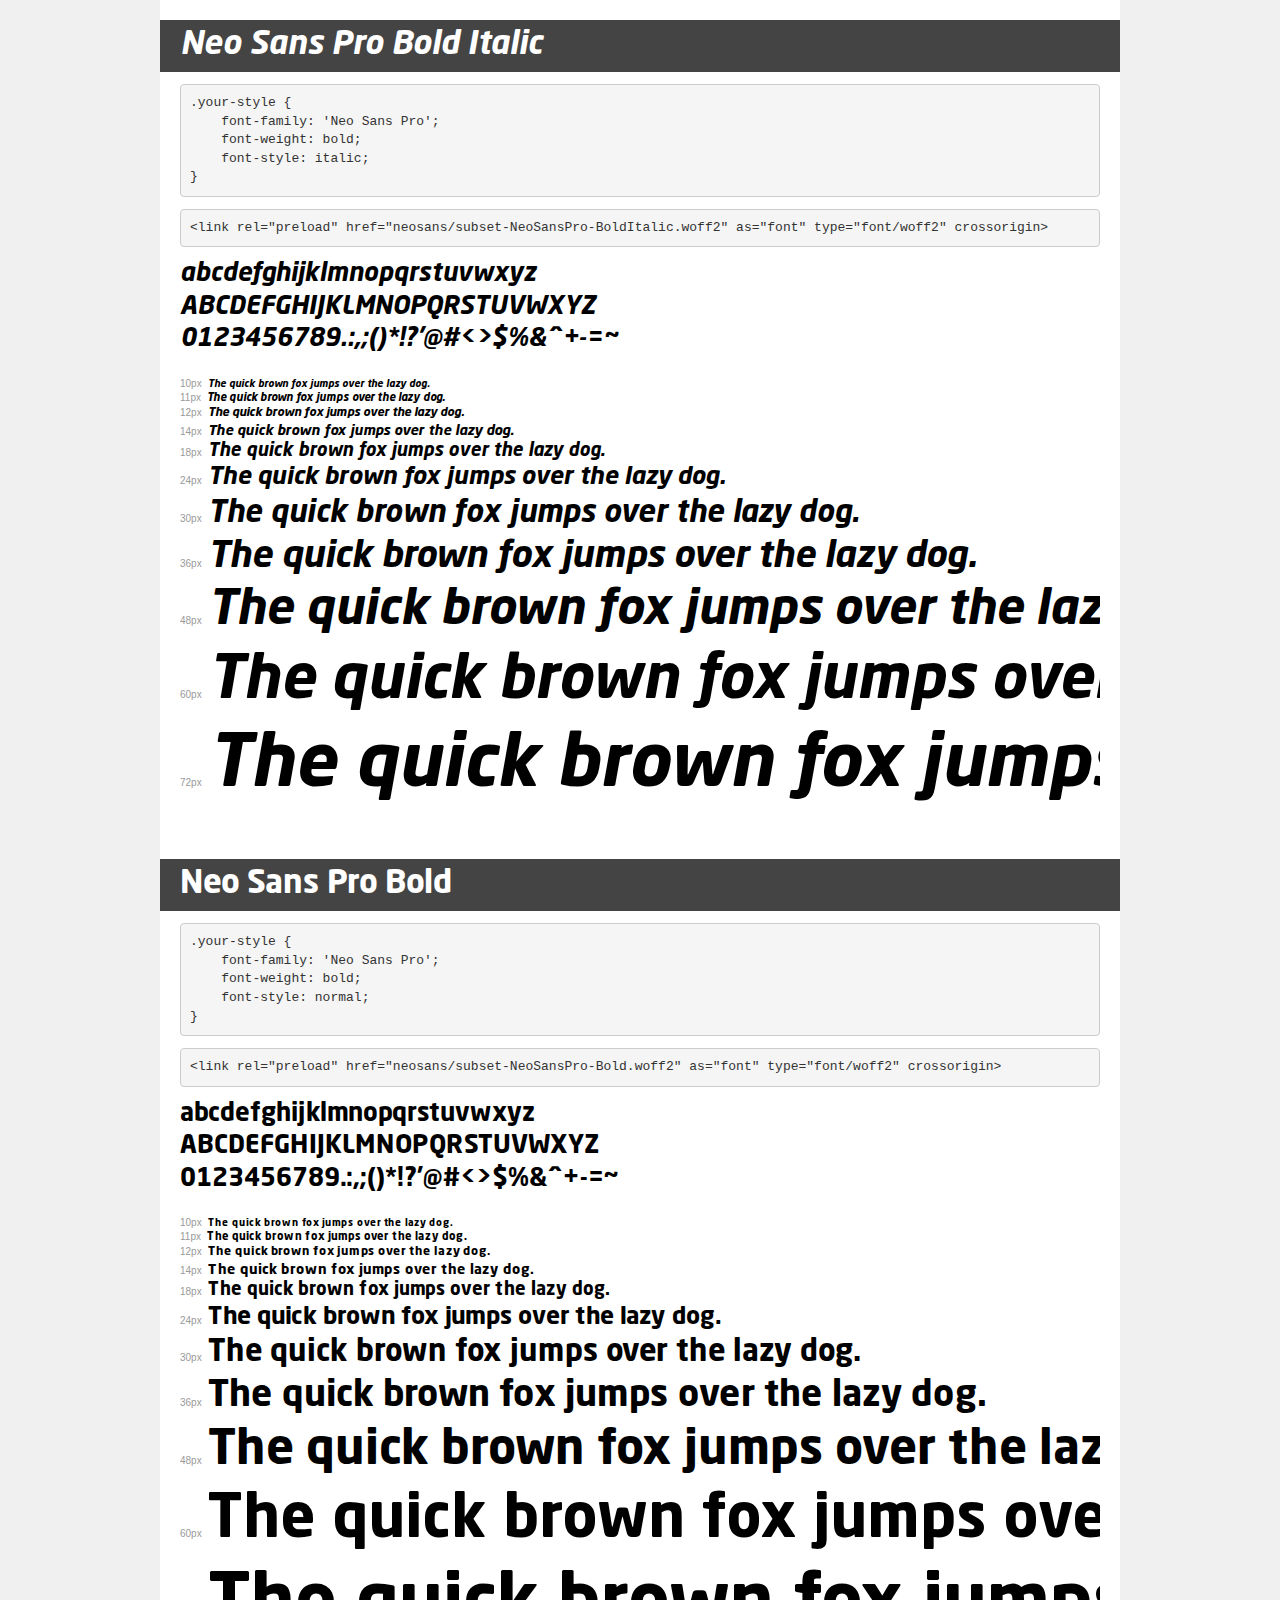
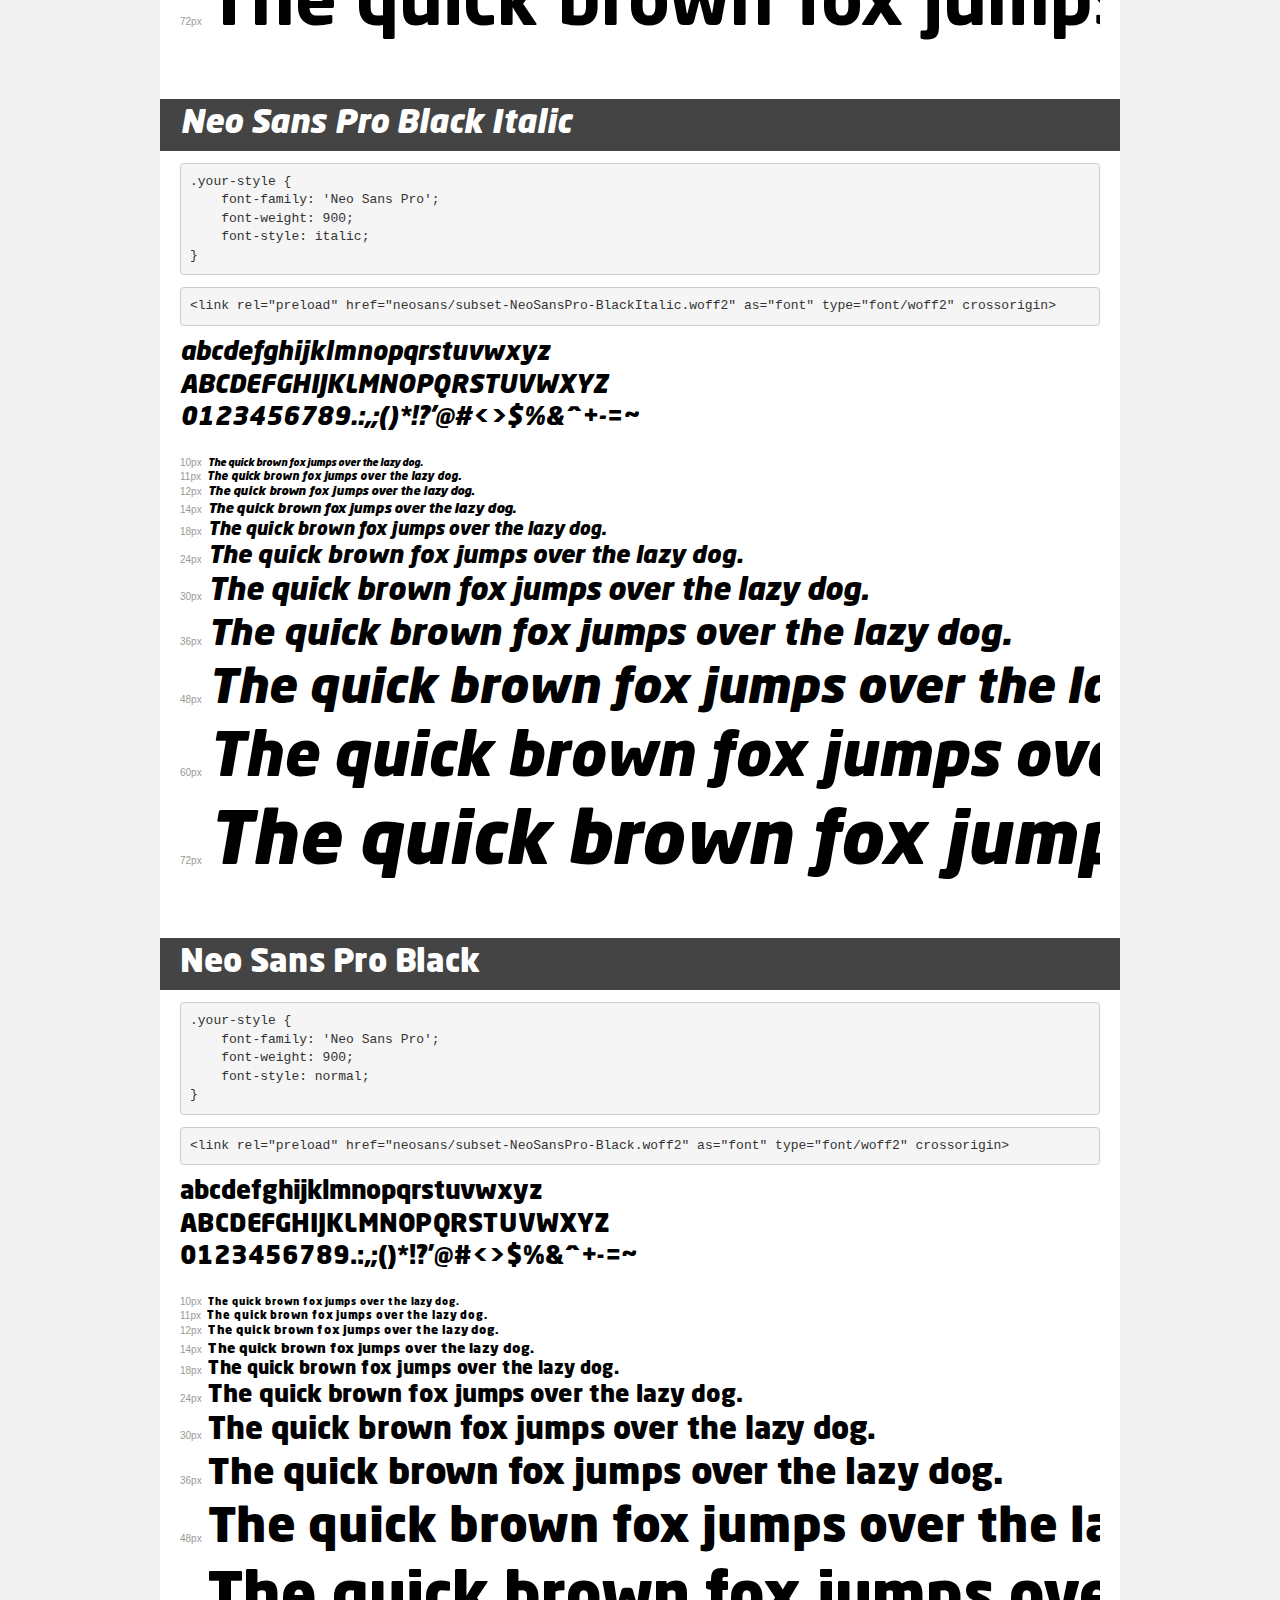
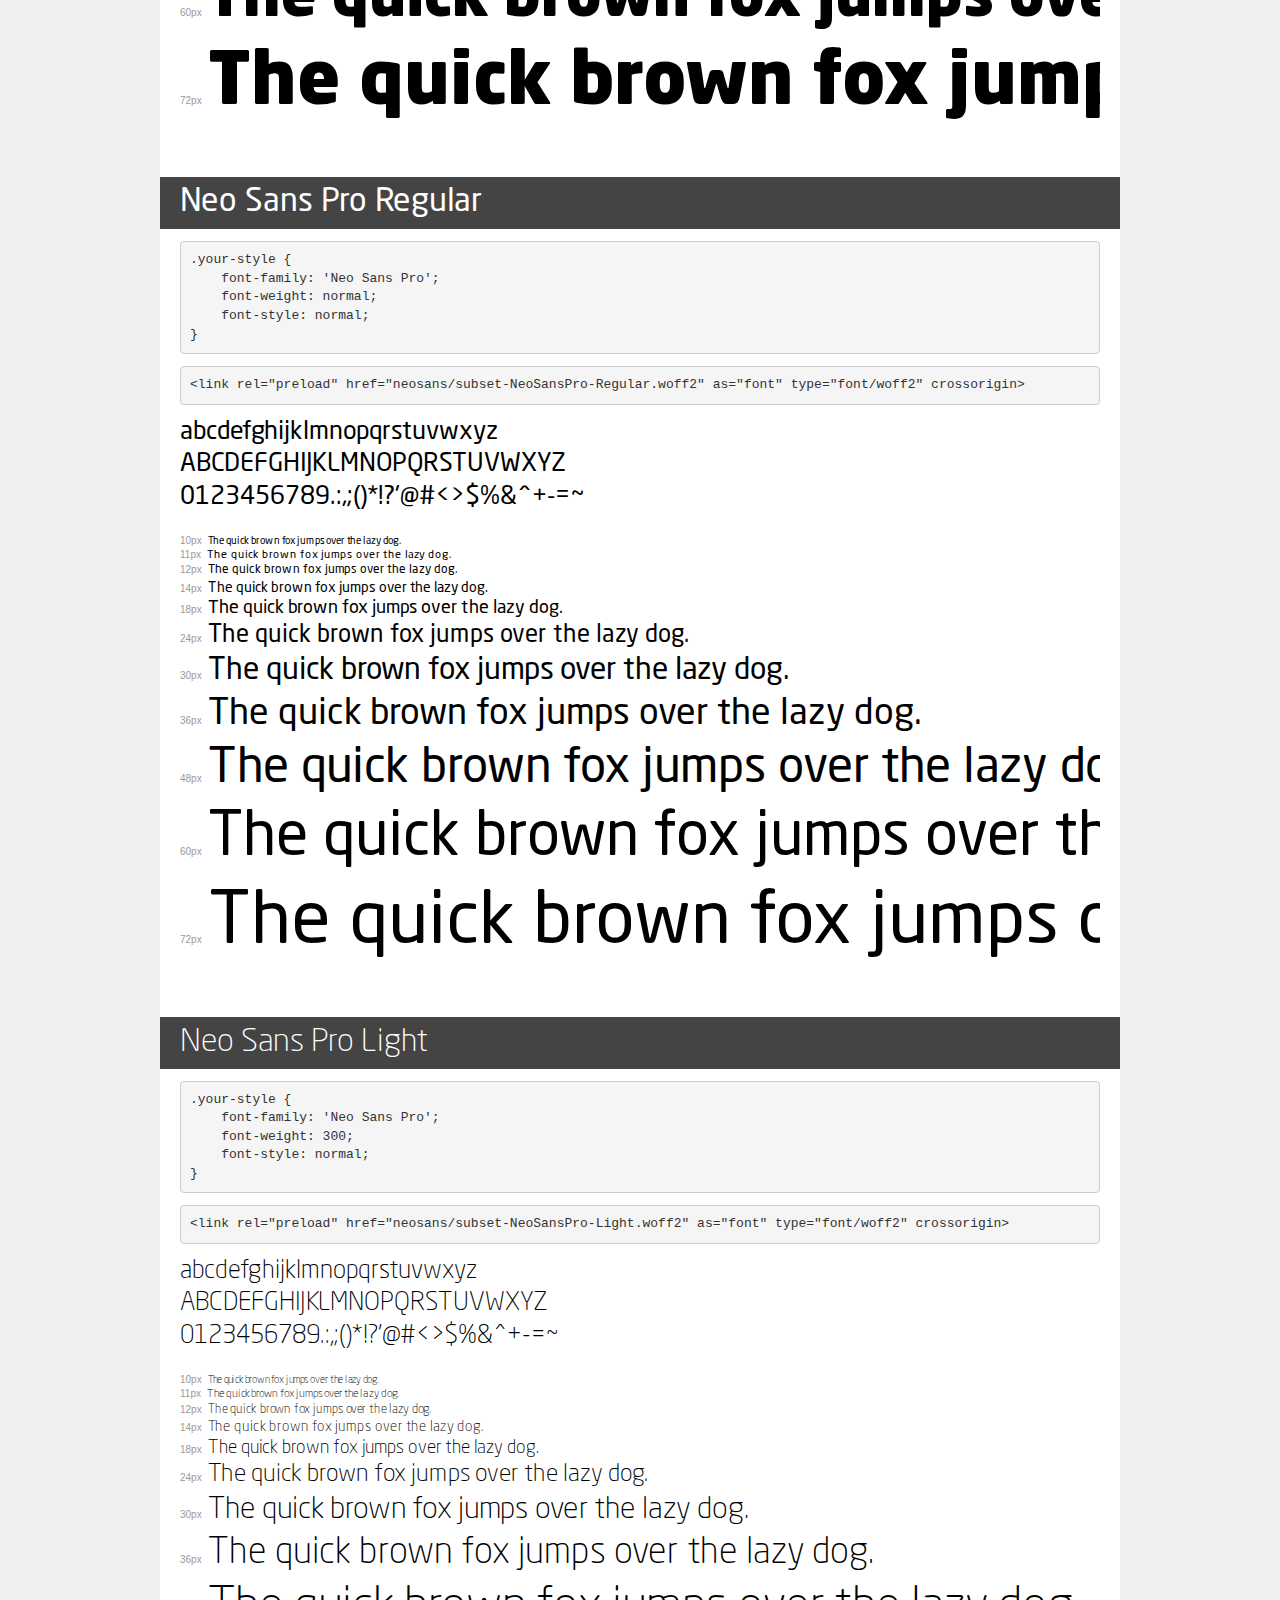
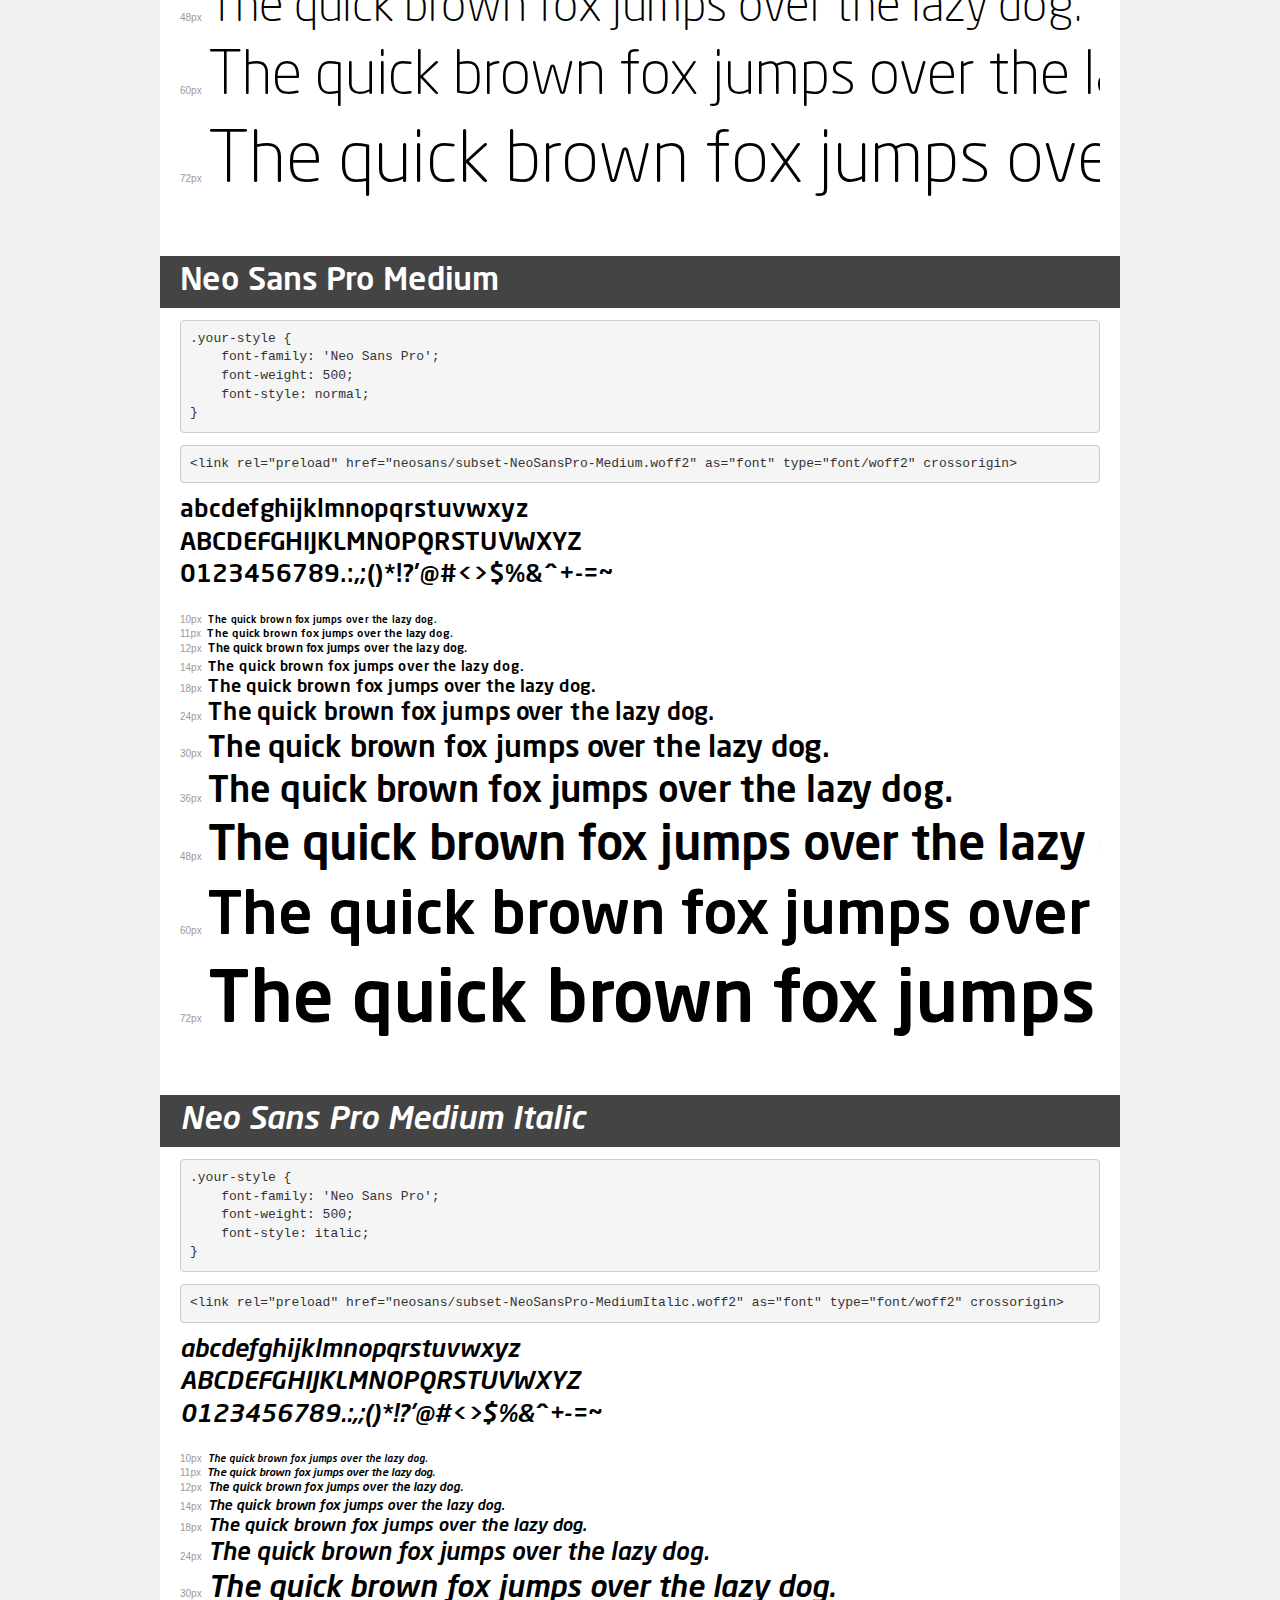
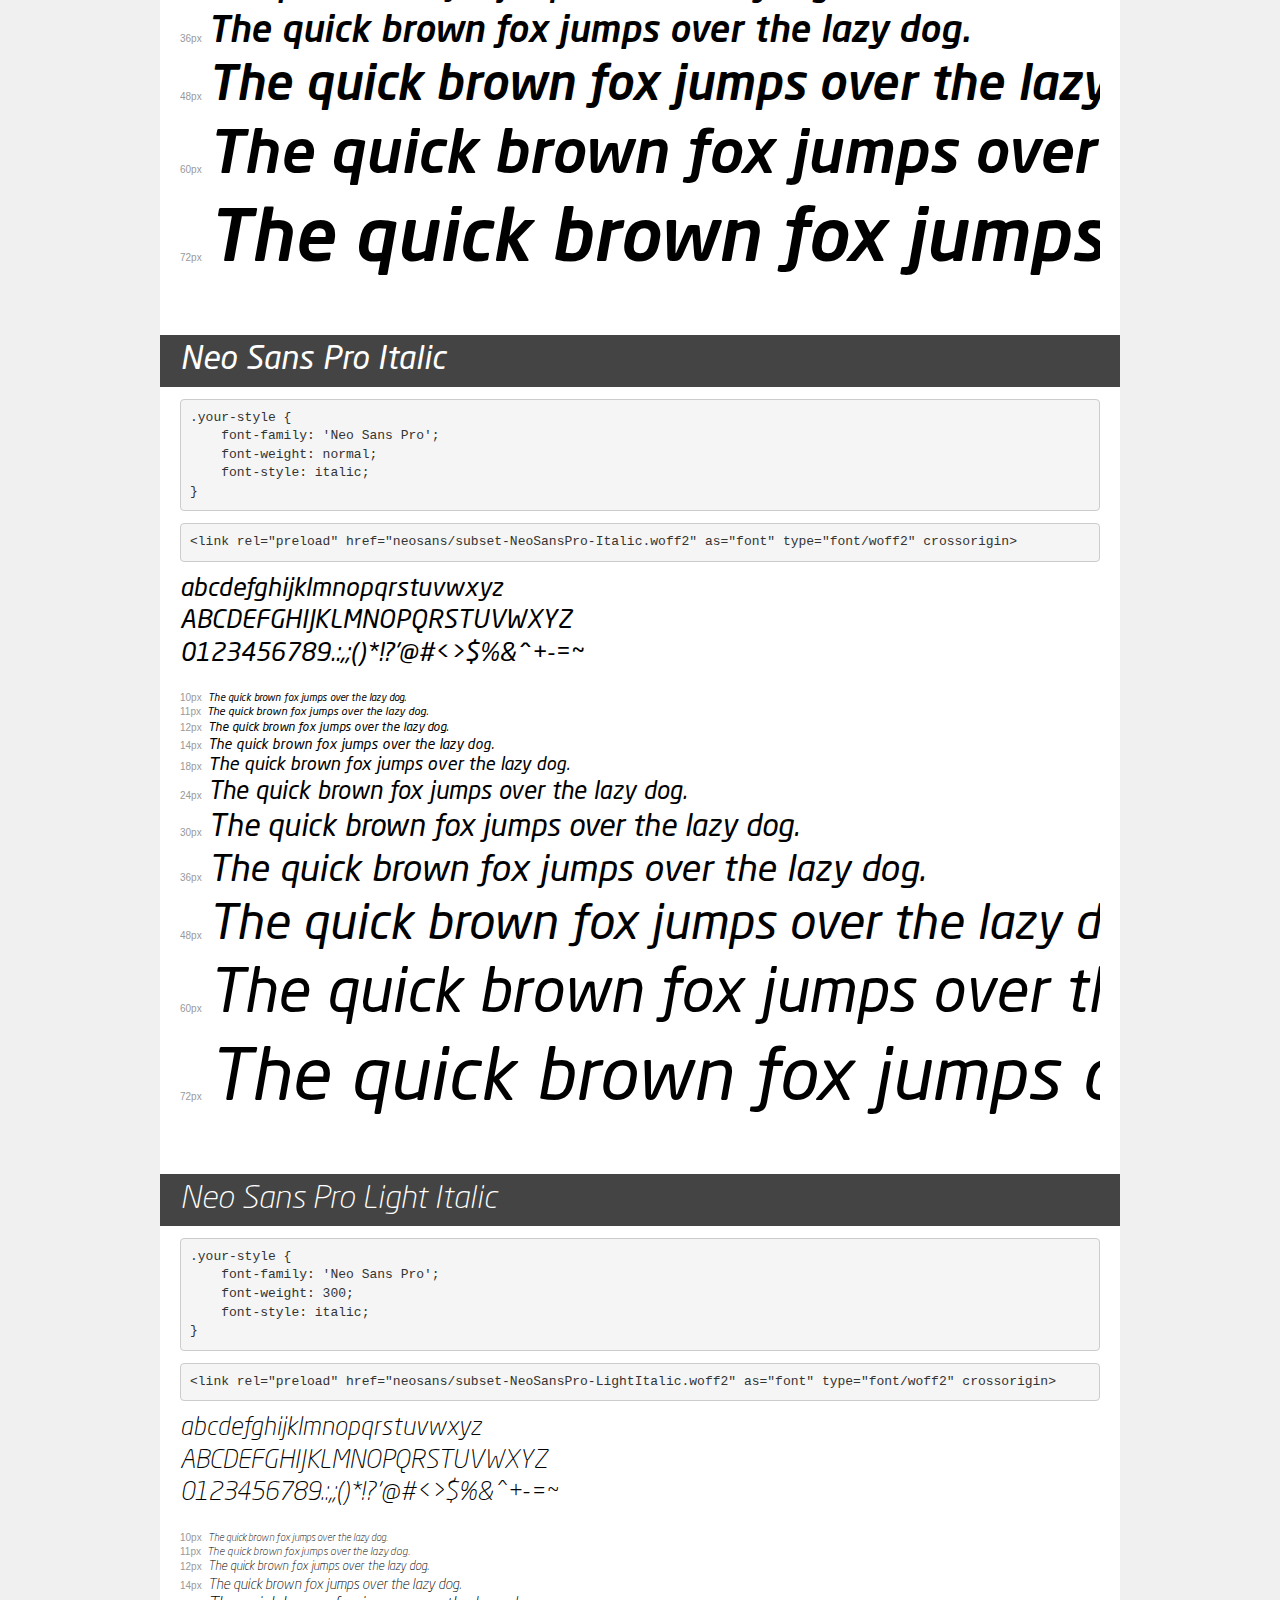
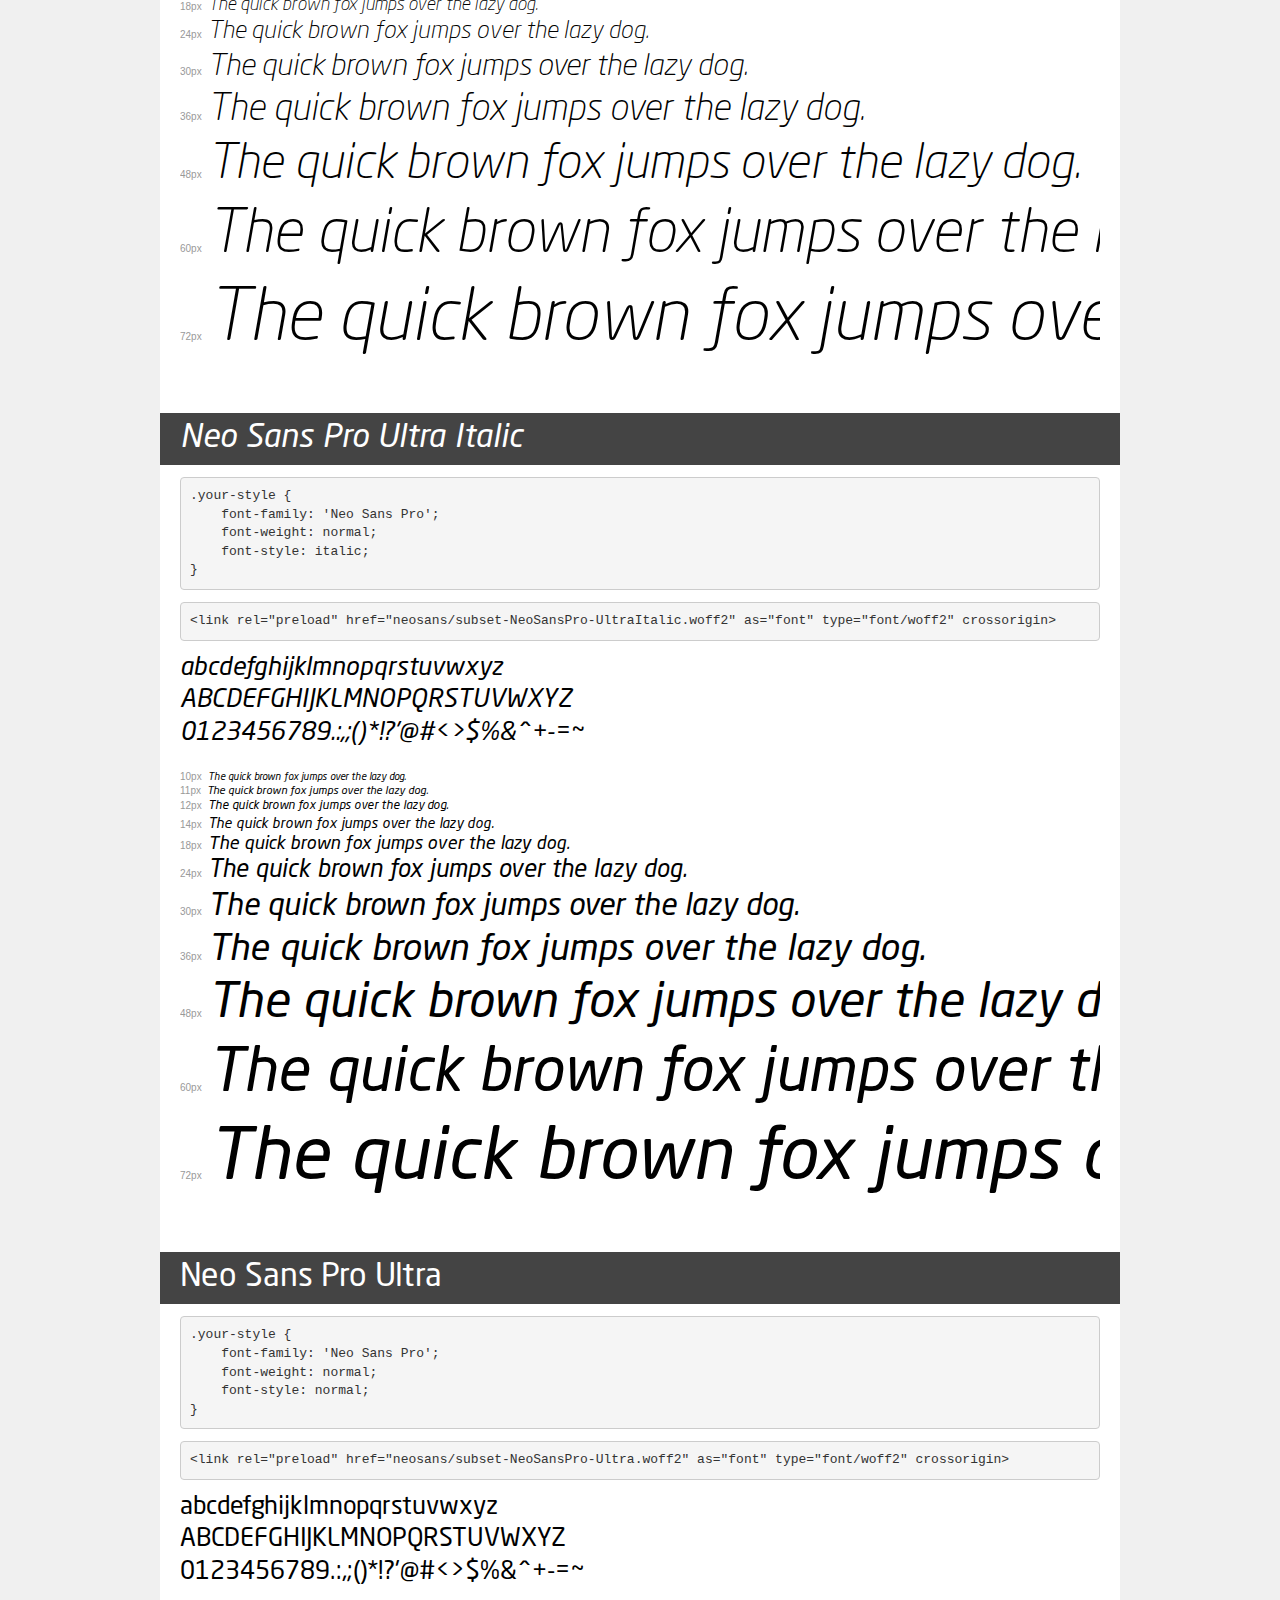
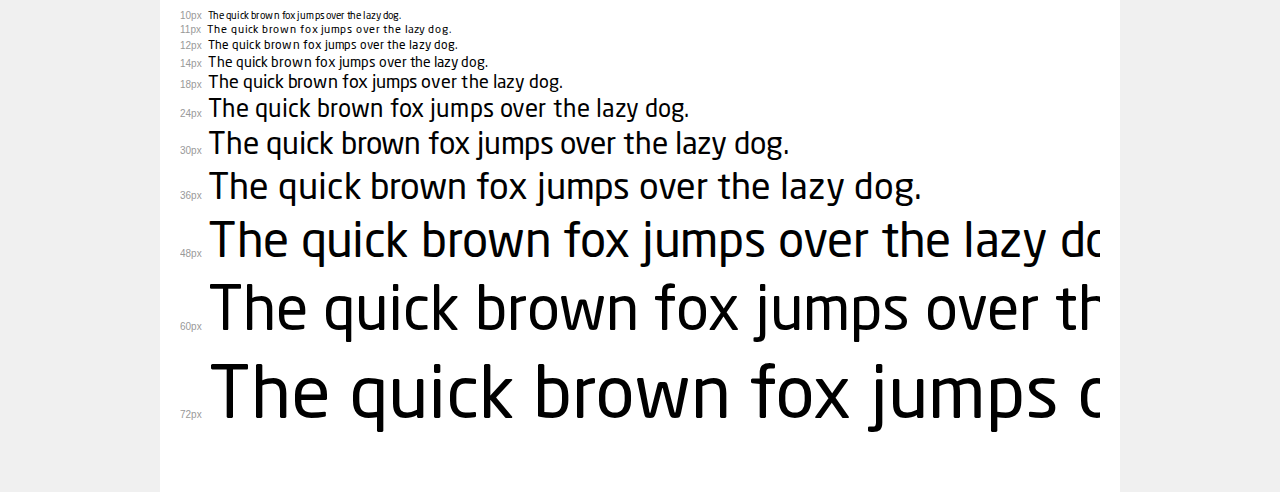
<file: fonts/neo-sans/demo.html>
<!DOCTYPE html>
<html lang="en">
<head>
    <meta charset="utf-8">
    <meta http-equiv="X-UA-Compatible" content="IE=edge">
    <meta name="viewport" content="width=device-width, initial-scale=1">
    <meta name="robots" content="noindex, noarchive">
    <meta name="format-detection" content="telephone=no">
    <title>Transfonter demo</title>
    <link href="neo-sans.css" rel="stylesheet">
    <style>
        /*
        http://meyerweb.com/eric/tools/css/reset/
        v2.0 | 20110126
        License: none (public domain)
        */
        html, body, div, span, applet, object, iframe,
        h1, h2, h3, h4, h5, h6, p, blockquote, pre,
        a, abbr, acronym, address, big, cite, code,
        del, dfn, em, img, ins, kbd, q, s, samp,
        small, strike, strong, sub, sup, tt, var,
        b, u, i, center,
        dl, dt, dd, ol, ul, li,
        fieldset, form, label, legend,
        table, caption, tbody, tfoot, thead, tr, th, td,
        article, aside, canvas, details, embed,
        figure, figcaption, footer, header, hgroup,
        menu, nav, output, ruby, section, summary,
        time, mark, audio, video {
            margin: 0;
            padding: 0;
            border: 0;
            font-size: 100%;
            font: inherit;
            vertical-align: baseline;
        }
        /* HTML5 display-role reset for older browsers */
        article, aside, details, figcaption, figure,
        footer, header, hgroup, menu, nav, section {
            display: block;
        }
        body {
            line-height: 1;
        }
        ol, ul {
            list-style: none;
        }
        blockquote, q {
            quotes: none;
        }
        blockquote:before, blockquote:after,
        q:before, q:after {
            content: '';
            content: none;
        }
        table {
            border-collapse: collapse;
            border-spacing: 0;
        }
        /* demo styles */
        body {
            background: #f0f0f0;
            color: #000;
        }
        .page {
            background: #fff;
            width: 920px;
            margin: 0 auto;
            padding: 20px 20px 0 20px;
            overflow: hidden;
        }
        .font-container {
            overflow-x: auto;
            overflow-y: hidden;
            margin-bottom: 40px;
            line-height: 1.3;
            white-space: nowrap;
            padding-bottom: 5px;
        }
        h1 {
            position: relative;
            background: #444;
            font-size: 32px;
            color: #fff;
            padding: 10px 20px;
            margin: 0 -20px 12px -20px;
        }
        .letters {
            font-size: 25px;
            margin-bottom: 20px;
        }
        .s10:before {
            content: '10px';
        }
        .s11:before {
            content: '11px';
        }
        .s12:before {
            content: '12px';
        }
        .s14:before {
            content: '14px';
        }
        .s18:before {
            content: '18px';
        }
        .s24:before {
            content: '24px';
        }
        .s30:before {
            content: '30px';
        }
        .s36:before {
            content: '36px';
        }
        .s48:before {
            content: '48px';
        }
        .s60:before {
            content: '60px';
        }
        .s72:before {
            content: '72px';
        }
        .s10:before, .s11:before, .s12:before, .s14:before,
        .s18:before, .s24:before, .s30:before, .s36:before,
        .s48:before, .s60:before, .s72:before {
            font-family: Arial, sans-serif;
            font-size: 10px;
            font-weight: normal;
            font-style: normal;
            color: #999;
            padding-right: 6px;
        }
        pre {
            display: block;
            padding: 9px;
            margin: 0 0 12px;
            font-family: Monaco, Menlo, Consolas, "Courier New", monospace;
            font-size: 13px;
            line-height: 1.428571429;
            color: #333;
            font-weight: normal;
            font-style: normal;
            background-color: #f5f5f5;
            border: 1px solid #ccc;
            overflow-x: auto;
            border-radius: 4px;
        }
        /* responsive */
        @media (max-width: 959px) {
            .page {
                width: auto;
                margin: 0;
            }
        }
    </style>
</head>
<body>
<div class="page">
    <div class="demo">
        <h1 style="font-family: 'Neo Sans Pro'; font-weight: bold; font-style: italic;">Neo Sans Pro Bold Italic</h1>
        <pre title="Usage">.your-style {
    font-family: 'Neo Sans Pro';
    font-weight: bold;
    font-style: italic;
}</pre>
        <pre title="Preload (optional)">
&lt;link rel=&quot;preload&quot; href=&quot;neosans/subset-NeoSansPro-BoldItalic.woff2&quot; as=&quot;font&quot; type=&quot;font/woff2&quot; crossorigin&gt;</pre>
        <div class="font-container" style="font-family: 'Neo Sans Pro'; font-weight: bold; font-style: italic;">
            <p class="letters">
                abcdefghijklmnopqrstuvwxyz<br>
ABCDEFGHIJKLMNOPQRSTUVWXYZ<br>
                0123456789.:,;()*!?'@#&lt;&gt;$%&^+-=~
            </p>
            <p class="s10" style="font-size: 10px;">The quick brown fox jumps over the lazy dog.</p>
            <p class="s11" style="font-size: 11px;">The quick brown fox jumps over the lazy dog.</p>
            <p class="s12" style="font-size: 12px;">The quick brown fox jumps over the lazy dog.</p>
            <p class="s14" style="font-size: 14px;">The quick brown fox jumps over the lazy dog.</p>
            <p class="s18" style="font-size: 18px;">The quick brown fox jumps over the lazy dog.</p>
            <p class="s24" style="font-size: 24px;">The quick brown fox jumps over the lazy dog.</p>
            <p class="s30" style="font-size: 30px;">The quick brown fox jumps over the lazy dog.</p>
            <p class="s36" style="font-size: 36px;">The quick brown fox jumps over the lazy dog.</p>
            <p class="s48" style="font-size: 48px;">The quick brown fox jumps over the lazy dog.</p>
            <p class="s60" style="font-size: 60px;">The quick brown fox jumps over the lazy dog.</p>
            <p class="s72" style="font-size: 72px;">The quick brown fox jumps over the lazy dog.</p>
        </div>
    </div>

    <div class="demo">
        <h1 style="font-family: 'Neo Sans Pro'; font-weight: bold; font-style: normal;">Neo Sans Pro Bold</h1>
        <pre title="Usage">.your-style {
    font-family: 'Neo Sans Pro';
    font-weight: bold;
    font-style: normal;
}</pre>
        <pre title="Preload (optional)">
&lt;link rel=&quot;preload&quot; href=&quot;neosans/subset-NeoSansPro-Bold.woff2&quot; as=&quot;font&quot; type=&quot;font/woff2&quot; crossorigin&gt;</pre>
        <div class="font-container" style="font-family: 'Neo Sans Pro'; font-weight: bold; font-style: normal;">
            <p class="letters">
                abcdefghijklmnopqrstuvwxyz<br>
ABCDEFGHIJKLMNOPQRSTUVWXYZ<br>
                0123456789.:,;()*!?'@#&lt;&gt;$%&^+-=~
            </p>
            <p class="s10" style="font-size: 10px;">The quick brown fox jumps over the lazy dog.</p>
            <p class="s11" style="font-size: 11px;">The quick brown fox jumps over the lazy dog.</p>
            <p class="s12" style="font-size: 12px;">The quick brown fox jumps over the lazy dog.</p>
            <p class="s14" style="font-size: 14px;">The quick brown fox jumps over the lazy dog.</p>
            <p class="s18" style="font-size: 18px;">The quick brown fox jumps over the lazy dog.</p>
            <p class="s24" style="font-size: 24px;">The quick brown fox jumps over the lazy dog.</p>
            <p class="s30" style="font-size: 30px;">The quick brown fox jumps over the lazy dog.</p>
            <p class="s36" style="font-size: 36px;">The quick brown fox jumps over the lazy dog.</p>
            <p class="s48" style="font-size: 48px;">The quick brown fox jumps over the lazy dog.</p>
            <p class="s60" style="font-size: 60px;">The quick brown fox jumps over the lazy dog.</p>
            <p class="s72" style="font-size: 72px;">The quick brown fox jumps over the lazy dog.</p>
        </div>
    </div>

    <div class="demo">
        <h1 style="font-family: 'Neo Sans Pro'; font-weight: 900; font-style: italic;">Neo Sans Pro Black Italic</h1>
        <pre title="Usage">.your-style {
    font-family: 'Neo Sans Pro';
    font-weight: 900;
    font-style: italic;
}</pre>
        <pre title="Preload (optional)">
&lt;link rel=&quot;preload&quot; href=&quot;neosans/subset-NeoSansPro-BlackItalic.woff2&quot; as=&quot;font&quot; type=&quot;font/woff2&quot; crossorigin&gt;</pre>
        <div class="font-container" style="font-family: 'Neo Sans Pro'; font-weight: 900; font-style: italic;">
            <p class="letters">
                abcdefghijklmnopqrstuvwxyz<br>
ABCDEFGHIJKLMNOPQRSTUVWXYZ<br>
                0123456789.:,;()*!?'@#&lt;&gt;$%&^+-=~
            </p>
            <p class="s10" style="font-size: 10px;">The quick brown fox jumps over the lazy dog.</p>
            <p class="s11" style="font-size: 11px;">The quick brown fox jumps over the lazy dog.</p>
            <p class="s12" style="font-size: 12px;">The quick brown fox jumps over the lazy dog.</p>
            <p class="s14" style="font-size: 14px;">The quick brown fox jumps over the lazy dog.</p>
            <p class="s18" style="font-size: 18px;">The quick brown fox jumps over the lazy dog.</p>
            <p class="s24" style="font-size: 24px;">The quick brown fox jumps over the lazy dog.</p>
            <p class="s30" style="font-size: 30px;">The quick brown fox jumps over the lazy dog.</p>
            <p class="s36" style="font-size: 36px;">The quick brown fox jumps over the lazy dog.</p>
            <p class="s48" style="font-size: 48px;">The quick brown fox jumps over the lazy dog.</p>
            <p class="s60" style="font-size: 60px;">The quick brown fox jumps over the lazy dog.</p>
            <p class="s72" style="font-size: 72px;">The quick brown fox jumps over the lazy dog.</p>
        </div>
    </div>

    <div class="demo">
        <h1 style="font-family: 'Neo Sans Pro'; font-weight: 900; font-style: normal;">Neo Sans Pro Black</h1>
        <pre title="Usage">.your-style {
    font-family: 'Neo Sans Pro';
    font-weight: 900;
    font-style: normal;
}</pre>
        <pre title="Preload (optional)">
&lt;link rel=&quot;preload&quot; href=&quot;neosans/subset-NeoSansPro-Black.woff2&quot; as=&quot;font&quot; type=&quot;font/woff2&quot; crossorigin&gt;</pre>
        <div class="font-container" style="font-family: 'Neo Sans Pro'; font-weight: 900; font-style: normal;">
            <p class="letters">
                abcdefghijklmnopqrstuvwxyz<br>
ABCDEFGHIJKLMNOPQRSTUVWXYZ<br>
                0123456789.:,;()*!?'@#&lt;&gt;$%&^+-=~
            </p>
            <p class="s10" style="font-size: 10px;">The quick brown fox jumps over the lazy dog.</p>
            <p class="s11" style="font-size: 11px;">The quick brown fox jumps over the lazy dog.</p>
            <p class="s12" style="font-size: 12px;">The quick brown fox jumps over the lazy dog.</p>
            <p class="s14" style="font-size: 14px;">The quick brown fox jumps over the lazy dog.</p>
            <p class="s18" style="font-size: 18px;">The quick brown fox jumps over the lazy dog.</p>
            <p class="s24" style="font-size: 24px;">The quick brown fox jumps over the lazy dog.</p>
            <p class="s30" style="font-size: 30px;">The quick brown fox jumps over the lazy dog.</p>
            <p class="s36" style="font-size: 36px;">The quick brown fox jumps over the lazy dog.</p>
            <p class="s48" style="font-size: 48px;">The quick brown fox jumps over the lazy dog.</p>
            <p class="s60" style="font-size: 60px;">The quick brown fox jumps over the lazy dog.</p>
            <p class="s72" style="font-size: 72px;">The quick brown fox jumps over the lazy dog.</p>
        </div>
    </div>

    <div class="demo">
        <h1 style="font-family: 'Neo Sans Pro'; font-weight: normal; font-style: normal;">Neo Sans Pro Regular</h1>
        <pre title="Usage">.your-style {
    font-family: 'Neo Sans Pro';
    font-weight: normal;
    font-style: normal;
}</pre>
        <pre title="Preload (optional)">
&lt;link rel=&quot;preload&quot; href=&quot;neosans/subset-NeoSansPro-Regular.woff2&quot; as=&quot;font&quot; type=&quot;font/woff2&quot; crossorigin&gt;</pre>
        <div class="font-container" style="font-family: 'Neo Sans Pro'; font-weight: normal; font-style: normal;">
            <p class="letters">
                abcdefghijklmnopqrstuvwxyz<br>
ABCDEFGHIJKLMNOPQRSTUVWXYZ<br>
                0123456789.:,;()*!?'@#&lt;&gt;$%&^+-=~
            </p>
            <p class="s10" style="font-size: 10px;">The quick brown fox jumps over the lazy dog.</p>
            <p class="s11" style="font-size: 11px;">The quick brown fox jumps over the lazy dog.</p>
            <p class="s12" style="font-size: 12px;">The quick brown fox jumps over the lazy dog.</p>
            <p class="s14" style="font-size: 14px;">The quick brown fox jumps over the lazy dog.</p>
            <p class="s18" style="font-size: 18px;">The quick brown fox jumps over the lazy dog.</p>
            <p class="s24" style="font-size: 24px;">The quick brown fox jumps over the lazy dog.</p>
            <p class="s30" style="font-size: 30px;">The quick brown fox jumps over the lazy dog.</p>
            <p class="s36" style="font-size: 36px;">The quick brown fox jumps over the lazy dog.</p>
            <p class="s48" style="font-size: 48px;">The quick brown fox jumps over the lazy dog.</p>
            <p class="s60" style="font-size: 60px;">The quick brown fox jumps over the lazy dog.</p>
            <p class="s72" style="font-size: 72px;">The quick brown fox jumps over the lazy dog.</p>
        </div>
    </div>

    <div class="demo">
        <h1 style="font-family: 'Neo Sans Pro'; font-weight: 300; font-style: normal;">Neo Sans Pro Light</h1>
        <pre title="Usage">.your-style {
    font-family: 'Neo Sans Pro';
    font-weight: 300;
    font-style: normal;
}</pre>
        <pre title="Preload (optional)">
&lt;link rel=&quot;preload&quot; href=&quot;neosans/subset-NeoSansPro-Light.woff2&quot; as=&quot;font&quot; type=&quot;font/woff2&quot; crossorigin&gt;</pre>
        <div class="font-container" style="font-family: 'Neo Sans Pro'; font-weight: 300; font-style: normal;">
            <p class="letters">
                abcdefghijklmnopqrstuvwxyz<br>
ABCDEFGHIJKLMNOPQRSTUVWXYZ<br>
                0123456789.:,;()*!?'@#&lt;&gt;$%&^+-=~
            </p>
            <p class="s10" style="font-size: 10px;">The quick brown fox jumps over the lazy dog.</p>
            <p class="s11" style="font-size: 11px;">The quick brown fox jumps over the lazy dog.</p>
            <p class="s12" style="font-size: 12px;">The quick brown fox jumps over the lazy dog.</p>
            <p class="s14" style="font-size: 14px;">The quick brown fox jumps over the lazy dog.</p>
            <p class="s18" style="font-size: 18px;">The quick brown fox jumps over the lazy dog.</p>
            <p class="s24" style="font-size: 24px;">The quick brown fox jumps over the lazy dog.</p>
            <p class="s30" style="font-size: 30px;">The quick brown fox jumps over the lazy dog.</p>
            <p class="s36" style="font-size: 36px;">The quick brown fox jumps over the lazy dog.</p>
            <p class="s48" style="font-size: 48px;">The quick brown fox jumps over the lazy dog.</p>
            <p class="s60" style="font-size: 60px;">The quick brown fox jumps over the lazy dog.</p>
            <p class="s72" style="font-size: 72px;">The quick brown fox jumps over the lazy dog.</p>
        </div>
    </div>

    <div class="demo">
        <h1 style="font-family: 'Neo Sans Pro'; font-weight: 500; font-style: normal;">Neo Sans Pro Medium</h1>
        <pre title="Usage">.your-style {
    font-family: 'Neo Sans Pro';
    font-weight: 500;
    font-style: normal;
}</pre>
        <pre title="Preload (optional)">
&lt;link rel=&quot;preload&quot; href=&quot;neosans/subset-NeoSansPro-Medium.woff2&quot; as=&quot;font&quot; type=&quot;font/woff2&quot; crossorigin&gt;</pre>
        <div class="font-container" style="font-family: 'Neo Sans Pro'; font-weight: 500; font-style: normal;">
            <p class="letters">
                abcdefghijklmnopqrstuvwxyz<br>
ABCDEFGHIJKLMNOPQRSTUVWXYZ<br>
                0123456789.:,;()*!?'@#&lt;&gt;$%&^+-=~
            </p>
            <p class="s10" style="font-size: 10px;">The quick brown fox jumps over the lazy dog.</p>
            <p class="s11" style="font-size: 11px;">The quick brown fox jumps over the lazy dog.</p>
            <p class="s12" style="font-size: 12px;">The quick brown fox jumps over the lazy dog.</p>
            <p class="s14" style="font-size: 14px;">The quick brown fox jumps over the lazy dog.</p>
            <p class="s18" style="font-size: 18px;">The quick brown fox jumps over the lazy dog.</p>
            <p class="s24" style="font-size: 24px;">The quick brown fox jumps over the lazy dog.</p>
            <p class="s30" style="font-size: 30px;">The quick brown fox jumps over the lazy dog.</p>
            <p class="s36" style="font-size: 36px;">The quick brown fox jumps over the lazy dog.</p>
            <p class="s48" style="font-size: 48px;">The quick brown fox jumps over the lazy dog.</p>
            <p class="s60" style="font-size: 60px;">The quick brown fox jumps over the lazy dog.</p>
            <p class="s72" style="font-size: 72px;">The quick brown fox jumps over the lazy dog.</p>
        </div>
    </div>

    <div class="demo">
        <h1 style="font-family: 'Neo Sans Pro'; font-weight: 500; font-style: italic;">Neo Sans Pro Medium Italic</h1>
        <pre title="Usage">.your-style {
    font-family: 'Neo Sans Pro';
    font-weight: 500;
    font-style: italic;
}</pre>
        <pre title="Preload (optional)">
&lt;link rel=&quot;preload&quot; href=&quot;neosans/subset-NeoSansPro-MediumItalic.woff2&quot; as=&quot;font&quot; type=&quot;font/woff2&quot; crossorigin&gt;</pre>
        <div class="font-container" style="font-family: 'Neo Sans Pro'; font-weight: 500; font-style: italic;">
            <p class="letters">
                abcdefghijklmnopqrstuvwxyz<br>
ABCDEFGHIJKLMNOPQRSTUVWXYZ<br>
                0123456789.:,;()*!?'@#&lt;&gt;$%&^+-=~
            </p>
            <p class="s10" style="font-size: 10px;">The quick brown fox jumps over the lazy dog.</p>
            <p class="s11" style="font-size: 11px;">The quick brown fox jumps over the lazy dog.</p>
            <p class="s12" style="font-size: 12px;">The quick brown fox jumps over the lazy dog.</p>
            <p class="s14" style="font-size: 14px;">The quick brown fox jumps over the lazy dog.</p>
            <p class="s18" style="font-size: 18px;">The quick brown fox jumps over the lazy dog.</p>
            <p class="s24" style="font-size: 24px;">The quick brown fox jumps over the lazy dog.</p>
            <p class="s30" style="font-size: 30px;">The quick brown fox jumps over the lazy dog.</p>
            <p class="s36" style="font-size: 36px;">The quick brown fox jumps over the lazy dog.</p>
            <p class="s48" style="font-size: 48px;">The quick brown fox jumps over the lazy dog.</p>
            <p class="s60" style="font-size: 60px;">The quick brown fox jumps over the lazy dog.</p>
            <p class="s72" style="font-size: 72px;">The quick brown fox jumps over the lazy dog.</p>
        </div>
    </div>

    <div class="demo">
        <h1 style="font-family: 'Neo Sans Pro'; font-weight: normal; font-style: italic;">Neo Sans Pro Italic</h1>
        <pre title="Usage">.your-style {
    font-family: 'Neo Sans Pro';
    font-weight: normal;
    font-style: italic;
}</pre>
        <pre title="Preload (optional)">
&lt;link rel=&quot;preload&quot; href=&quot;neosans/subset-NeoSansPro-Italic.woff2&quot; as=&quot;font&quot; type=&quot;font/woff2&quot; crossorigin&gt;</pre>
        <div class="font-container" style="font-family: 'Neo Sans Pro'; font-weight: normal; font-style: italic;">
            <p class="letters">
                abcdefghijklmnopqrstuvwxyz<br>
ABCDEFGHIJKLMNOPQRSTUVWXYZ<br>
                0123456789.:,;()*!?'@#&lt;&gt;$%&^+-=~
            </p>
            <p class="s10" style="font-size: 10px;">The quick brown fox jumps over the lazy dog.</p>
            <p class="s11" style="font-size: 11px;">The quick brown fox jumps over the lazy dog.</p>
            <p class="s12" style="font-size: 12px;">The quick brown fox jumps over the lazy dog.</p>
            <p class="s14" style="font-size: 14px;">The quick brown fox jumps over the lazy dog.</p>
            <p class="s18" style="font-size: 18px;">The quick brown fox jumps over the lazy dog.</p>
            <p class="s24" style="font-size: 24px;">The quick brown fox jumps over the lazy dog.</p>
            <p class="s30" style="font-size: 30px;">The quick brown fox jumps over the lazy dog.</p>
            <p class="s36" style="font-size: 36px;">The quick brown fox jumps over the lazy dog.</p>
            <p class="s48" style="font-size: 48px;">The quick brown fox jumps over the lazy dog.</p>
            <p class="s60" style="font-size: 60px;">The quick brown fox jumps over the lazy dog.</p>
            <p class="s72" style="font-size: 72px;">The quick brown fox jumps over the lazy dog.</p>
        </div>
    </div>

    <div class="demo">
        <h1 style="font-family: 'Neo Sans Pro'; font-weight: 300; font-style: italic;">Neo Sans Pro Light Italic</h1>
        <pre title="Usage">.your-style {
    font-family: 'Neo Sans Pro';
    font-weight: 300;
    font-style: italic;
}</pre>
        <pre title="Preload (optional)">
&lt;link rel=&quot;preload&quot; href=&quot;neosans/subset-NeoSansPro-LightItalic.woff2&quot; as=&quot;font&quot; type=&quot;font/woff2&quot; crossorigin&gt;</pre>
        <div class="font-container" style="font-family: 'Neo Sans Pro'; font-weight: 300; font-style: italic;">
            <p class="letters">
                abcdefghijklmnopqrstuvwxyz<br>
ABCDEFGHIJKLMNOPQRSTUVWXYZ<br>
                0123456789.:,;()*!?'@#&lt;&gt;$%&^+-=~
            </p>
            <p class="s10" style="font-size: 10px;">The quick brown fox jumps over the lazy dog.</p>
            <p class="s11" style="font-size: 11px;">The quick brown fox jumps over the lazy dog.</p>
            <p class="s12" style="font-size: 12px;">The quick brown fox jumps over the lazy dog.</p>
            <p class="s14" style="font-size: 14px;">The quick brown fox jumps over the lazy dog.</p>
            <p class="s18" style="font-size: 18px;">The quick brown fox jumps over the lazy dog.</p>
            <p class="s24" style="font-size: 24px;">The quick brown fox jumps over the lazy dog.</p>
            <p class="s30" style="font-size: 30px;">The quick brown fox jumps over the lazy dog.</p>
            <p class="s36" style="font-size: 36px;">The quick brown fox jumps over the lazy dog.</p>
            <p class="s48" style="font-size: 48px;">The quick brown fox jumps over the lazy dog.</p>
            <p class="s60" style="font-size: 60px;">The quick brown fox jumps over the lazy dog.</p>
            <p class="s72" style="font-size: 72px;">The quick brown fox jumps over the lazy dog.</p>
        </div>
    </div>

    <div class="demo">
        <h1 style="font-family: 'Neo Sans Pro'; font-weight: normal; font-style: italic;">Neo Sans Pro Ultra Italic</h1>
        <pre title="Usage">.your-style {
    font-family: 'Neo Sans Pro';
    font-weight: normal;
    font-style: italic;
}</pre>
        <pre title="Preload (optional)">
&lt;link rel=&quot;preload&quot; href=&quot;neosans/subset-NeoSansPro-UltraItalic.woff2&quot; as=&quot;font&quot; type=&quot;font/woff2&quot; crossorigin&gt;</pre>
        <div class="font-container" style="font-family: 'Neo Sans Pro'; font-weight: normal; font-style: italic;">
            <p class="letters">
                abcdefghijklmnopqrstuvwxyz<br>
ABCDEFGHIJKLMNOPQRSTUVWXYZ<br>
                0123456789.:,;()*!?'@#&lt;&gt;$%&^+-=~
            </p>
            <p class="s10" style="font-size: 10px;">The quick brown fox jumps over the lazy dog.</p>
            <p class="s11" style="font-size: 11px;">The quick brown fox jumps over the lazy dog.</p>
            <p class="s12" style="font-size: 12px;">The quick brown fox jumps over the lazy dog.</p>
            <p class="s14" style="font-size: 14px;">The quick brown fox jumps over the lazy dog.</p>
            <p class="s18" style="font-size: 18px;">The quick brown fox jumps over the lazy dog.</p>
            <p class="s24" style="font-size: 24px;">The quick brown fox jumps over the lazy dog.</p>
            <p class="s30" style="font-size: 30px;">The quick brown fox jumps over the lazy dog.</p>
            <p class="s36" style="font-size: 36px;">The quick brown fox jumps over the lazy dog.</p>
            <p class="s48" style="font-size: 48px;">The quick brown fox jumps over the lazy dog.</p>
            <p class="s60" style="font-size: 60px;">The quick brown fox jumps over the lazy dog.</p>
            <p class="s72" style="font-size: 72px;">The quick brown fox jumps over the lazy dog.</p>
        </div>
    </div>

    <div class="demo">
        <h1 style="font-family: 'Neo Sans Pro'; font-weight: normal; font-style: normal;">Neo Sans Pro Ultra</h1>
        <pre title="Usage">.your-style {
    font-family: 'Neo Sans Pro';
    font-weight: normal;
    font-style: normal;
}</pre>
        <pre title="Preload (optional)">
&lt;link rel=&quot;preload&quot; href=&quot;neosans/subset-NeoSansPro-Ultra.woff2&quot; as=&quot;font&quot; type=&quot;font/woff2&quot; crossorigin&gt;</pre>
        <div class="font-container" style="font-family: 'Neo Sans Pro'; font-weight: normal; font-style: normal;">
            <p class="letters">
                abcdefghijklmnopqrstuvwxyz<br>
ABCDEFGHIJKLMNOPQRSTUVWXYZ<br>
                0123456789.:,;()*!?'@#&lt;&gt;$%&^+-=~
            </p>
            <p class="s10" style="font-size: 10px;">The quick brown fox jumps over the lazy dog.</p>
            <p class="s11" style="font-size: 11px;">The quick brown fox jumps over the lazy dog.</p>
            <p class="s12" style="font-size: 12px;">The quick brown fox jumps over the lazy dog.</p>
            <p class="s14" style="font-size: 14px;">The quick brown fox jumps over the lazy dog.</p>
            <p class="s18" style="font-size: 18px;">The quick brown fox jumps over the lazy dog.</p>
            <p class="s24" style="font-size: 24px;">The quick brown fox jumps over the lazy dog.</p>
            <p class="s30" style="font-size: 30px;">The quick brown fox jumps over the lazy dog.</p>
            <p class="s36" style="font-size: 36px;">The quick brown fox jumps over the lazy dog.</p>
            <p class="s48" style="font-size: 48px;">The quick brown fox jumps over the lazy dog.</p>
            <p class="s60" style="font-size: 60px;">The quick brown fox jumps over the lazy dog.</p>
            <p class="s72" style="font-size: 72px;">The quick brown fox jumps over the lazy dog.</p>
        </div>
    </div>

</div>
</body>
</html>
</file>
<file: fonts/neo-sans/neo-sans.css>
/*  ****    Light 300   **** */

/* Neo Sans Pro */
/* Light 300 */
@font-face {
    font-family: 'Neo Sans Pro';
    src: url('neosans/subset-NeoSansPro-Light.eot');
    src: url('neosans/subset-NeoSansPro-Light.eot?#iefix') format('embedded-opentype'),
        url('neosans/subset-NeoSansPro-Light.woff2') format('woff2'),
        url('neosans/subset-NeoSansPro-Light.woff') format('woff'),
        url('neosans/subset-NeoSansPro-Light.ttf') format('truetype');
    font-weight: 300;
    font-style: normal;
    font-display: swap;
}

/* Neo Sans Pro */
/* Light 300 Italic */
@font-face {
    font-family: 'Neo Sans Pro';
    src: url('neosans/subset-NeoSansPro-LightItalic.eot');
    src: url('neosans/subset-NeoSansPro-LightItalic.eot?#iefix') format('embedded-opentype'),
        url('neosans/subset-NeoSansPro-LightItalic.woff2') format('woff2'),
        url('neosans/subset-NeoSansPro-LightItalic.woff') format('woff'),
        url('neosans/subset-NeoSansPro-LightItalic.ttf') format('truetype');
    font-weight: 300;
    font-style: italic;
    font-display: swap;
}


/*  ****    Regular 400   **** */

/* Neo Sans Pro */
/* Regular */
@font-face {
    font-family: 'Neo Sans Pro';
    src: url('neosans/subset-NeoSansPro-Regular.eot');
    src: url('neosans/subset-NeoSansPro-Regular.eot?#iefix') format('embedded-opentype'),
        url('neosans/subset-NeoSansPro-Regular.woff2') format('woff2'),
        url('neosans/subset-NeoSansPro-Regular.woff') format('woff'),
        url('neosans/subset-NeoSansPro-Regular.ttf') format('truetype');
    font-weight: normal;
    font-style: normal;
    font-display: swap;
}

/* Neo Sans Pro */
/* Regular Italic */
@font-face {
    font-family: 'Neo Sans Pro';
    src: url('neosans/subset-NeoSansPro-Italic.eot');
    src: url('neosans/subset-NeoSansPro-Italic.eot?#iefix') format('embedded-opentype'),
        url('neosans/subset-NeoSansPro-Italic.woff2') format('woff2'),
        url('neosans/subset-NeoSansPro-Italic.woff') format('woff'),
        url('neosans/subset-NeoSansPro-Italic.ttf') format('truetype');
    font-weight: normal;
    font-style: italic;
    font-display: swap;
}

/*  ****    Medium 500   **** */

/* Neo Sans Pro */
/* Medium 500 */
@font-face {
    font-family: 'Neo Sans Pro';
    src: url('neosans/subset-NeoSansPro-Medium.eot');
    src: url('neosans/subset-NeoSansPro-Medium.eot?#iefix') format('embedded-opentype'),
        url('neosans/subset-NeoSansPro-Medium.woff2') format('woff2'),
        url('neosans/subset-NeoSansPro-Medium.woff') format('woff'),
        url('neosans/subset-NeoSansPro-Medium.ttf') format('truetype');
    font-weight: 500;
    font-style: normal;
    font-display: swap;
}

/* Neo Sans Pro */
/* Medium 500 Italic */
@font-face {
    font-family: 'Neo Sans Pro';
    src: url('neosans/subset-NeoSansPro-MediumItalic.eot');
    src: url('neosans/subset-NeoSansPro-MediumItalic.eot?#iefix') format('embedded-opentype'),
        url('neosans/subset-NeoSansPro-MediumItalic.woff2') format('woff2'),
        url('neosans/subset-NeoSansPro-MediumItalic.woff') format('woff'),
        url('neosans/subset-NeoSansPro-MediumItalic.ttf') format('truetype');
    font-weight: 500;
    font-style: italic;
    font-display: swap;
}

/*  ****    Bold   **** */

/* Neo Sans Pro */
/* Bold */
@font-face {
    font-family: 'Neo Sans Pro';
    src: url('neosans/subset-NeoSansPro-Bold.eot');
    src: url('neosans/subset-NeoSansPro-Bold.eot?#iefix') format('embedded-opentype'),
        url('neosans/subset-NeoSansPro-Bold.woff2') format('woff2'),
        url('neosans/subset-NeoSansPro-Bold.woff') format('woff'),
        url('neosans/subset-NeoSansPro-Bold.ttf') format('truetype');
    font-weight: bold;
    font-style: normal;
    font-display: swap;
}

/* Neo Sans Pro */
/* Bold Italic */
@font-face {
    font-family: 'Neo Sans Pro';
    src: url('neosans/subset-NeoSansPro-BoldItalic.eot');
    src: url('neosans/subset-NeoSansPro-BoldItalic.eot?#iefix') format('embedded-opentype'),
        url('neosans/subset-NeoSansPro-BoldItalic.woff2') format('woff2'),
        url('neosans/subset-NeoSansPro-BoldItalic.woff') format('woff'),
        url('neosans/subset-NeoSansPro-BoldItalic.ttf') format('truetype');
    font-weight: bold;
    font-style: italic;
    font-display: swap;
}

/*  ****    Black 900   **** */

/* Neo Sans Pro */
/* Black 900 */
@font-face {
    font-family: 'Neo Sans Pro';
    src: url('neosans/subset-NeoSansPro-Black.eot');
    src: url('neosans/subset-NeoSansPro-Black.eot?#iefix') format('embedded-opentype'),
        url('neosans/subset-NeoSansPro-Black.woff2') format('woff2'),
        url('neosans/subset-NeoSansPro-Black.woff') format('woff'),
        url('neosans/subset-NeoSansPro-Black.ttf') format('truetype');
    font-weight: 900;
    font-style: normal;
    font-display: swap;
}

/* Neo Sans Pro */
/* Black 900 Italic */
@font-face {
    font-family: 'Neo Sans Pro';
    src: url('neosans/subset-NeoSansPro-BlackItalic.eot');
    src: url('neosans/subset-NeoSansPro-BlackItalic.eot?#iefix') format('embedded-opentype'),
        url('neosans/subset-NeoSansPro-BlackItalic.woff2') format('woff2'),
        url('neosans/subset-NeoSansPro-BlackItalic.woff') format('woff'),
        url('neosans/subset-NeoSansPro-BlackItalic.ttf') format('truetype');
    font-weight: 900;
    font-style: italic;
    font-display: swap;
}

/*  ****    Ultra   **** */

/* Neo Sans Pro */
/* Ultra */
/*@font-face {
    font-family: 'Neo Sans Pro';
    src: url('neosans/subset-NeoSansPro-Ultra.eot');
    src: url('neosans/subset-NeoSansPro-Ultra.eot?#iefix') format('embedded-opentype'),
        url('neosans/subset-NeoSansPro-Ultra.woff2') format('woff2'),
        url('neosans/subset-NeoSansPro-Ultra.woff') format('woff'),
        url('neosans/subset-NeoSansPro-Ultra.ttf') format('truetype');
    font-weight: normal;
    font-style: normal;
    font-display: swap;
}*/

/* Neo Sans Pro */
/* Ultra Italic */
/*@font-face {
    font-family: 'Neo Sans Pro';
    src: url('neosans/subset-NeoSansPro-UltraItalic.eot');
    src: url('neosans/subset-NeoSansPro-UltraItalic.eot?#iefix') format('embedded-opentype'),
        url('neosans/subset-NeoSansPro-UltraItalic.woff2') format('woff2'),
        url('neosans/subset-NeoSansPro-UltraItalic.woff') format('woff'),
        url('neosans/subset-NeoSansPro-UltraItalic.ttf') format('truetype');
    font-weight: normal;
    font-style: italic;
    font-display: swap;
}*/
</file>
